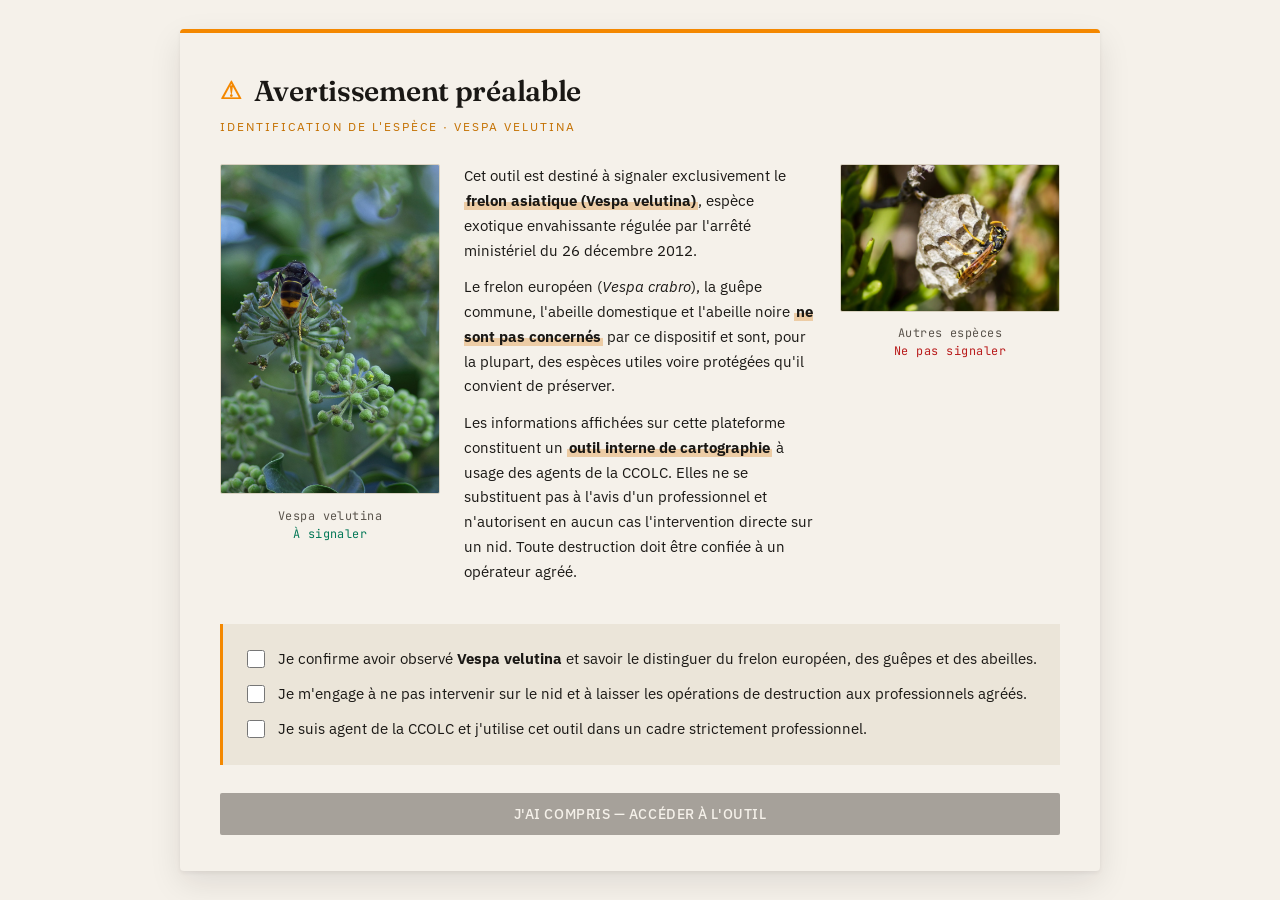
<file: disclaimer.html>
<!DOCTYPE html>
<html lang="fr">
<head>
  <meta charset="UTF-8">
  <meta name="viewport" content="width=device-width, initial-scale=1.0">
  <title>Avertissement — Frelon CCOLC</title>
  <link rel="stylesheet" href="css/app.css">
  <style>
    body {
      display: flex; align-items: center; justify-content: center;
      min-height: 100vh; padding: 20px;
    }
    .disclaimer {
      max-width: 920px;
      background: var(--paper);
      border-radius: var(--radius-md);
      border-top: 4px solid var(--amber);
      padding: 36px 40px;
      box-shadow: var(--shadow-md);
    }
    .disclaimer__title {
      font-family: var(--font-display);
      font-size: 1.8rem;
      font-weight: 600;
      letter-spacing: -0.01em;
      margin: 0 0 4px;
      display: flex; align-items: center; gap: 12px;
    }
    .disclaimer__subtitle {
      font-size: 0.78rem;
      letter-spacing: 0.16em;
      text-transform: uppercase;
      color: var(--amber-deep);
      margin: 0 0 28px;
    }
    .disclaimer__warn {
      font-size: 1.5rem;
      color: var(--amber);
    }
    .disclaimer__split {
      display: grid;
      grid-template-columns: 220px 1fr 220px;
      gap: 24px;
      align-items: start;
      margin-bottom: 28px;
    }
    @media (max-width: 700px) {
      .disclaimer__split { grid-template-columns: 1fr; }
      .disclaimer__split img { max-width: 280px; margin: 0 auto; }
    }
    .disclaimer__split img {
      width: 100%;
      border-radius: var(--radius);
      border: 1px solid var(--line);
    }
    .disclaimer__caption {
      font-size: 0.74rem;
      text-align: center;
      color: var(--ink-muted);
      margin-top: 6px;
      font-family: var(--font-mono);
      letter-spacing: 0.04em;
    }
    .disclaimer__text p {
      margin: 0 0 12px;
      line-height: 1.65;
    }
    .disclaimer__text strong {
      background: linear-gradient(to bottom, transparent 60%, rgba(217,119,6,0.3) 60%);
      padding: 0 2px;
    }
    .disclaimer__checks {
      background: var(--paper-warm);
      padding: 18px 20px;
      border-left: 3px solid var(--amber);
      margin: 20px 0 28px;
      font-size: 0.92rem;
    }
    .disclaimer__checks label {
      display: flex; align-items: flex-start; gap: 10px;
      cursor: pointer; padding: 6px 0;
    }
    .disclaimer__checks input[type="checkbox"] {
      width: 18px; height: 18px;
      accent-color: var(--amber);
      margin-top: 2px;
      flex-shrink: 0;
    }
  </style>
</head>
<body>

  <div class="disclaimer">
    <h1 class="disclaimer__title">
      <span class="disclaimer__warn">⚠</span>
      Avertissement préalable
    </h1>
    <p class="disclaimer__subtitle">Identification de l'espèce · Vespa velutina</p>

    <div class="disclaimer__split">
      <div>
        <img src="assets/frelon_asiatique.jpg"
             alt="Frelon asiatique (Vespa velutina)">
        <div class="disclaimer__caption">
          Vespa velutina<br>
          <span style="color:var(--emerald);">À signaler</span>
        </div>
      </div>

      <div class="disclaimer__text">
        <p>
          Cet outil est destiné à signaler exclusivement le
          <strong>frelon asiatique (Vespa velutina)</strong>, espèce exotique
          envahissante régulée par l'arrêté ministériel du 26 décembre 2012.
        </p>
        <p>
          Le frelon européen (<em>Vespa crabro</em>), la guêpe commune, l'abeille
          domestique et l'abeille noire <strong>ne sont pas concernés</strong>
          par ce dispositif et sont, pour la plupart, des espèces utiles voire
          protégées qu'il convient de préserver.
        </p>
        <p>
          Les informations affichées sur cette plateforme constituent un
          <strong>outil interne de cartographie</strong> à usage des agents
          de la CCOLC. Elles ne se substituent pas à l'avis d'un professionnel
          et n'autorisent en aucun cas l'intervention directe sur un nid.
          Toute destruction doit être confiée à un opérateur agréé.
        </p>
      </div>

      <div>
        <img src="assets/autres_insectes.jpg"
             alt="Autres hyménoptères à ne pas confondre">
        <div class="disclaimer__caption">
          Autres espèces<br>
          <span style="color:var(--crimson);">Ne pas signaler</span>
        </div>
      </div>
    </div>

    <div class="disclaimer__checks">
      <label>
        <input type="checkbox" id="check-1" required>
        <span>
          Je confirme avoir observé <strong>Vespa velutina</strong> et savoir
          le distinguer du frelon européen, des guêpes et des abeilles.
        </span>
      </label>
      <label>
        <input type="checkbox" id="check-2" required>
        <span>
          Je m'engage à ne pas intervenir sur le nid et à laisser les
          opérations de destruction aux professionnels agréés.
        </span>
      </label>
      <label>
        <input type="checkbox" id="check-3" required>
        <span>
          Je suis agent de la CCOLC et j'utilise cet outil dans un cadre
          strictement professionnel.
        </span>
      </label>
    </div>

    <button type="button" class="btn btn--primary" id="continue-btn" disabled>
      J'ai compris — accéder à l'outil
    </button>
  </div>

  <script>
    // Activation du bouton si toutes les cases cochées
    const checks = document.querySelectorAll('.disclaimer__checks input[type="checkbox"]');
    const btn = document.getElementById('continue-btn');
    function update() {
      btn.disabled = ![...checks].every(c => c.checked);
    }
    checks.forEach(c => c.addEventListener('change', update));

    btn.addEventListener('click', () => {
      sessionStorage.setItem('frelon_ccolc_disclaimer_ok', '1');
      location.href = 'index.html';
    });

    // Si déjà accepté pour cette session, rediriger
    if (sessionStorage.getItem('frelon_ccolc_disclaimer_ok') === '1') {
      location.replace('index.html');
    }
  </script>
</body>
</html>
</file>
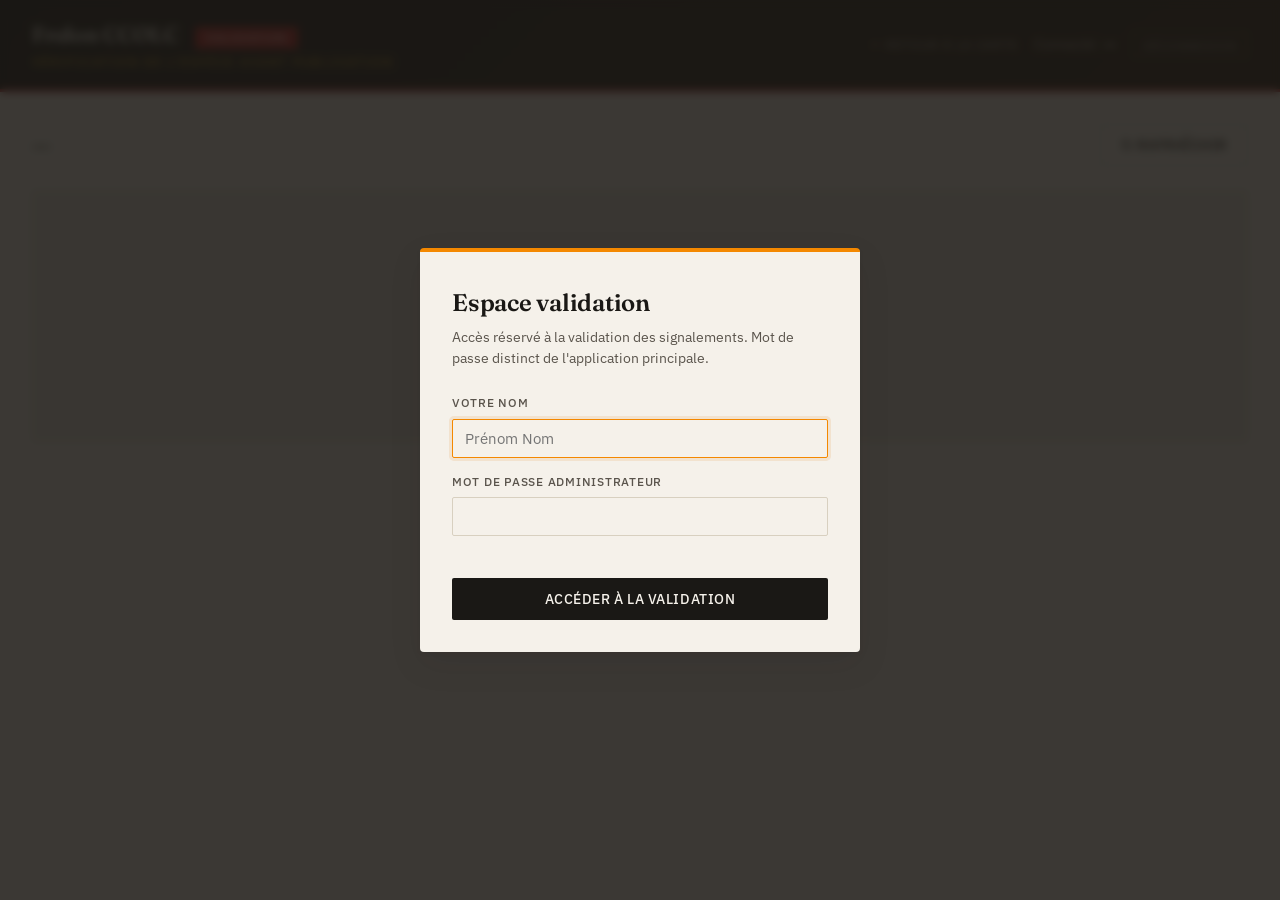
<file: validation.html>
<!DOCTYPE html>
<html lang="fr">
<head>
  <meta charset="UTF-8">
  <meta name="viewport" content="width=device-width, initial-scale=1.0">
  <title>Validation — Frelon CCOLC</title>

  <link rel="stylesheet" href="css/app.css">
  <link rel="stylesheet" href="css/validation.css">
  <link rel="icon" type="image/png" href="assets/olc-logo.png">
</head>
<body class="validation-body">

  <header class="val-header">
    <div>
      <h1 class="val-header__title">
        Frelon CCOLC <span class="val-header__badge">Validation</span>
      </h1>
      <p class="val-header__subtitle">Vérification de l'espèce avant publication</p>
    </div>
    <div class="val-header__nav">
      <a href="index.html">← Retour à la carte</a>
      <span style="color:rgba(245,241,234,0.7);">
        Connecté : <strong style="color:var(--paper);" id="admin-name">—</strong>
      </span>
      <button class="app-header__logout" id="logout-btn">Déconnexion</button>
    </div>
  </header>

  <main class="val-main">

    <div class="val-toolbar">
      <div class="val-toolbar__count" id="count">—</div>
      <div class="val-toolbar__actions">
        <button class="btn btn--ghost" id="refresh-btn">
          ↻ Rafraîchir
        </button>
      </div>
    </div>

    <div id="signalements-list">
      <div class="val-empty">
        <div class="val-empty__icon">⏳</div>
        <div class="val-empty__msg">Chargement...</div>
      </div>
    </div>

  </main>

  <script type="module" src="js/validation.js"></script>
</body>
</html>
</file>
<file: css/app.css>
/* =====================================================================
   FRELON CCOLC — Système de triangulation des nids de Vespa velutina
   Design : sobre / institutionnel / typo éditoriale
   Palette : noir charbon + crème + accent ambre frelon
   ===================================================================== */

@import url('https://fonts.googleapis.com/css2?family=Fraunces:opsz,wght@9..144,400;9..144,600;9..144,700&family=IBM+Plex+Sans:wght@400;500;600&family=JetBrains+Mono:wght@400;500&display=swap');

:root {
  /* Palette */
  --ink:        #1a1815;     /* noir charbon, pas pur */
  --ink-soft:   #2a2723;
  --ink-muted:  #5a544c;
  --paper:      #f5f1ea;     /* crème chaude */
  --paper-warm: #ebe5d9;
  --line:       #d8d0c0;
  --olc-orange: #f48800;     /* Orange officiel OLC */
  --olc-orange-deep: #c47000;
  --olc-blue:   #007fc8;     /* Bleu officiel OLC */
  --olc-blue-deep: #005d96;
  --amber:      #f48800;     /* alias pour compat */
  --amber-deep: #c47000;
  --honey:      #f5a623;
  --crimson:    #b91c1c;     /* alerte */
  --emerald:    #047857;     /* succès / validation */
  --slate:      #475569;

  /* Confiance */
  --conf-very-high: #7f1d1d;
  --conf-high:      #c2410c;
  --conf-medium:    #ca8a04;
  --conf-low:       #475569;

  /* Typographie */
  --font-display: 'Fraunces', Georgia, serif;
  --font-body:    'IBM Plex Sans', system-ui, sans-serif;
  --font-mono:    'JetBrains Mono', ui-monospace, monospace;

  /* Layout */
  --radius:     2px;          /* angles très peu arrondis = institutionnel */
  --radius-md:  4px;
  --shadow:     0 1px 0 rgba(26,24,21,0.04), 0 4px 12px rgba(26,24,21,0.06);
  --shadow-md:  0 2px 4px rgba(26,24,21,0.06), 0 12px 32px rgba(26,24,21,0.10);
}

/* =================== RESET =================== */
*, *::before, *::after { box-sizing: border-box; }
html, body { margin: 0; padding: 0; }
body {
  font-family: var(--font-body);
  font-size: 15px;
  line-height: 1.55;
  color: var(--ink);
  background: var(--paper);
  -webkit-font-smoothing: antialiased;
  text-rendering: optimizeLegibility;
}

button { font-family: inherit; cursor: pointer; border: none; background: none; color: inherit; }
input, select, textarea { font-family: inherit; }
a { color: var(--amber-deep); text-decoration: underline; text-underline-offset: 3px; }
a:hover { color: var(--ink); }

/* =================== HEADER =================== */
.app-header {
  background: var(--ink);
  color: var(--paper);
  padding: 16px 24px;
  display: flex;
  align-items: center;
  justify-content: space-between;
  border-bottom: 3px solid var(--olc-orange);
}
.app-header__brand {
  display: flex; align-items: center; gap: 18px;
}
.app-header__logo {
  height: 44px;
  width: auto;
  /* OLC est un PNG transparent, pas besoin de fond blanc */
}
.app-header__title {
  font-family: var(--font-display);
  font-size: 1.35rem;
  font-weight: 600;
  letter-spacing: -0.01em;
  margin: 0;
  line-height: 1.1;
}
.app-header__subtitle {
  font-size: 0.72rem;
  letter-spacing: 0.18em;
  text-transform: uppercase;
  color: var(--olc-orange);
  margin: 2px 0 0;
  font-weight: 500;
}
.app-header__user {
  display: flex; align-items: center; gap: 12px;
  font-size: 0.85rem;
  color: rgba(245,241,234,0.7);
}
.app-header__user strong { color: var(--paper); font-weight: 500; }
.app-header__logout {
  font-size: 0.78rem;
  color: rgba(245,241,234,0.6);
  text-transform: uppercase;
  letter-spacing: 0.08em;
  padding: 4px 10px;
  border: 1px solid rgba(245,241,234,0.25);
  transition: all 0.15s;
}
.app-header__logout:hover {
  background: var(--amber);
  color: var(--ink);
  border-color: var(--amber);
}

/* =================== LAYOUT =================== */
.app-main {
  display: grid;
  grid-template-columns: 380px 1fr;
  height: calc(100vh - 75px);
  overflow: hidden;
}
@media (max-width: 900px) {
  .app-main { grid-template-columns: 1fr; height: auto; }
}

/* =================== SIDEBAR =================== */
.sidebar {
  background: var(--paper-warm);
  border-right: 1px solid var(--line);
  overflow-y: auto;
  padding: 24px;
}
.sidebar__section { margin-bottom: 32px; }
.sidebar__section:last-child { margin-bottom: 0; }

.section-title {
  font-family: var(--font-display);
  font-size: 0.95rem;
  font-weight: 600;
  margin: 0 0 12px;
  padding-bottom: 8px;
  border-bottom: 1px solid var(--line);
  display: flex;
  align-items: baseline;
  justify-content: space-between;
}
.section-title__num {
  font-family: var(--font-mono);
  font-size: 0.7rem;
  color: var(--ink-muted);
  font-weight: 400;
}

/* Stats */
.stats-grid {
  display: grid;
  grid-template-columns: repeat(2, 1fr);
  gap: 8px;
}
.stat-tile {
  background: var(--paper);
  border: 1px solid var(--line);
  padding: 12px 14px;
  border-radius: var(--radius);
  position: relative;
}
.stat-tile__label {
  font-size: 0.7rem;
  text-transform: uppercase;
  letter-spacing: 0.08em;
  color: var(--ink-muted);
  margin-bottom: 4px;
}
.stat-tile__value {
  font-family: var(--font-display);
  font-size: 1.7rem;
  font-weight: 600;
  line-height: 1;
  color: var(--ink);
}
.stat-tile--accent .stat-tile__value { color: var(--amber-deep); }
.stat-tile--alert  .stat-tile__value { color: var(--crimson); }

/* =================== FORM =================== */
.form-row { margin-bottom: 14px; }
.form-row label {
  display: block;
  font-size: 0.78rem;
  font-weight: 500;
  text-transform: uppercase;
  letter-spacing: 0.06em;
  color: var(--ink-muted);
  margin-bottom: 6px;
}
.form-row input[type="text"],
.form-row input[type="password"],
.form-row select,
.form-row textarea {
  width: 100%;
  padding: 9px 12px;
  background: var(--paper);
  border: 1px solid var(--line);
  border-radius: var(--radius);
  font-size: 0.92rem;
  color: var(--ink);
  transition: border-color 0.15s, box-shadow 0.15s;
}
.form-row input:focus,
.form-row select:focus,
.form-row textarea:focus {
  outline: none;
  border-color: var(--amber);
  box-shadow: 0 0 0 3px rgba(217,119,6,0.12);
}
.form-row textarea { resize: vertical; min-height: 60px; }

.form-row--split { display: grid; grid-template-columns: 1fr 1fr; gap: 10px; }

/* Autocomplete BAN */
.autocomplete-wrap { position: relative; }
.autocomplete-list {
  position: absolute; top: 100%; left: 0; right: 0;
  background: var(--paper);
  border: 1px solid var(--line);
  border-top: none;
  max-height: 220px;
  overflow-y: auto;
  z-index: 100;
  box-shadow: var(--shadow-md);
}
.autocomplete-item {
  padding: 8px 12px;
  font-size: 0.88rem;
  cursor: pointer;
  border-bottom: 1px solid var(--paper-warm);
}
.autocomplete-item:last-child { border-bottom: none; }
.autocomplete-item:hover,
.autocomplete-item--active { background: var(--amber); color: var(--ink); }
.autocomplete-item__commune {
  font-size: 0.74rem; color: var(--ink-muted);
  display: block;
}
.autocomplete-item:hover .autocomplete-item__commune { color: var(--ink-soft); }

/* File input personnalisé */
.file-input-wrap {
  border: 1.5px dashed var(--line);
  border-radius: var(--radius);
  padding: 16px;
  text-align: center;
  background: var(--paper);
  cursor: pointer;
  transition: all 0.15s;
}
.file-input-wrap:hover {
  border-color: var(--amber);
  background: rgba(217,119,6,0.04);
}
.file-input-wrap input[type="file"] { display: none; }
.file-input-wrap__icon { font-size: 1.6rem; margin-bottom: 4px; }
.file-input-wrap__label { font-size: 0.85rem; color: var(--ink-muted); }
.file-input-wrap--filled {
  border-style: solid;
  border-color: var(--emerald);
  background: rgba(4,120,87,0.05);
}
.file-input-wrap--filled .file-input-wrap__label { color: var(--emerald); font-weight: 500; }
.file-preview {
  margin-top: 10px;
  max-width: 100%;
  max-height: 120px;
  border-radius: var(--radius);
  display: block;
  margin-left: auto;
  margin-right: auto;
}

/* Buttons */
.btn {
  display: inline-flex;
  align-items: center;
  justify-content: center;
  gap: 8px;
  padding: 11px 20px;
  font-size: 0.86rem;
  font-weight: 500;
  letter-spacing: 0.04em;
  text-transform: uppercase;
  border-radius: var(--radius);
  transition: all 0.15s;
  border: 1px solid transparent;
}
.btn--primary {
  background: var(--ink);
  color: var(--paper);
  width: 100%;
}
.btn--primary:hover:not(:disabled) {
  background: var(--amber-deep);
}
.btn--primary:disabled {
  background: var(--ink-muted);
  cursor: not-allowed;
  opacity: 0.5;
}
.btn--ghost {
  background: transparent;
  border-color: var(--line);
  color: var(--ink);
}
.btn--ghost:hover { background: var(--paper); border-color: var(--ink); }

/* Legend */
.legend-list { list-style: none; margin: 0; padding: 0; font-size: 0.82rem; }
.legend-list li {
  display: flex; align-items: center; gap: 10px;
  padding: 6px 0;
  border-bottom: 1px dotted var(--line);
}
.legend-list li:last-child { border-bottom: none; }
.legend-swatch {
  width: 18px; height: 18px;
  border: 1.5px solid var(--ink);
  flex-shrink: 0;
}
.legend-swatch--circle { border-radius: 50%; }
.legend-swatch--very-high { background: var(--conf-very-high); }
.legend-swatch--high      { background: var(--conf-high); }
.legend-swatch--medium    { background: var(--conf-medium); }
.legend-swatch--single    { background: var(--slate); }
.legend-swatch--nest      { background: var(--ink); }
.legend-swatch--ai        { background: repeating-linear-gradient(45deg, var(--amber), var(--amber) 4px, var(--honey) 4px, var(--honey) 8px); }

/* =================== MAP =================== */
.map-zone {
  position: relative;
  height: 100%;
  min-height: 500px;
}
@media (max-width: 900px) {
  .map-zone { height: 65vh; }
}
#map { width: 100%; height: 100%; }

.map-overlay {
  position: absolute;
  z-index: 600;
  background: rgba(245,241,234,0.96);
  backdrop-filter: blur(8px);
  border: 1px solid var(--line);
  padding: 10px 14px;
  border-radius: var(--radius);
  font-size: 0.78rem;
  box-shadow: var(--shadow);
}
.map-overlay--top-left { top: 12px; left: 12px; }
.map-overlay--bottom-right { bottom: 12px; right: 12px; max-width: 280px; }

.map-helper {
  font-family: var(--font-mono);
  color: var(--ink-muted);
  font-size: 0.72rem;
  letter-spacing: 0.04em;
}

/* =================== TOAST =================== */
.toast-stack {
  position: fixed;
  top: 90px; right: 20px;
  display: flex; flex-direction: column; gap: 8px;
  z-index: 9999;
  max-width: 360px;
}
.toast {
  background: var(--ink);
  color: var(--paper);
  padding: 12px 16px;
  border-radius: var(--radius);
  font-size: 0.88rem;
  border-left: 3px solid var(--amber);
  box-shadow: var(--shadow-md);
  animation: slideIn 0.25s ease-out;
}
.toast--success { border-left-color: var(--emerald); }
.toast--error   { border-left-color: var(--crimson); }
.toast--warn    { border-left-color: var(--honey); }

@keyframes slideIn {
  from { transform: translateX(20px); opacity: 0; }
  to   { transform: translateX(0); opacity: 1; }
}

/* =================== AUTH MODAL =================== */
.modal-backdrop {
  position: fixed; inset: 0;
  background: rgba(26,24,21,0.85);
  backdrop-filter: blur(4px);
  display: flex; align-items: center; justify-content: center;
  z-index: 10000;
  padding: 20px;
}
.modal {
  background: var(--paper);
  max-width: 440px; width: 100%;
  border-radius: var(--radius-md);
  border-top: 4px solid var(--amber);
  padding: 32px;
  box-shadow: var(--shadow-md);
}
.modal__title {
  font-family: var(--font-display);
  font-size: 1.5rem;
  font-weight: 600;
  margin: 0 0 6px;
  letter-spacing: -0.01em;
}
.modal__subtitle {
  font-size: 0.86rem;
  color: var(--ink-muted);
  margin: 0 0 24px;
}

/* =================== LEAFLET CUSTOM =================== */
.leaflet-popup-content-wrapper {
  background: var(--paper);
  border-radius: var(--radius);
  border-top: 3px solid var(--amber);
  padding: 0;
  box-shadow: var(--shadow-md);
}
.leaflet-popup-content { margin: 14px 16px; font-family: var(--font-body); }
.leaflet-popup-content h4 {
  font-family: var(--font-display);
  margin: 0 0 8px;
  font-size: 1rem;
}
.leaflet-popup-content dl {
  margin: 0; display: grid; grid-template-columns: auto 1fr; gap: 4px 12px;
  font-size: 0.84rem;
}
.leaflet-popup-content dt {
  font-weight: 500;
  color: var(--ink-muted);
  font-size: 0.74rem;
  text-transform: uppercase;
  letter-spacing: 0.04em;
}
.leaflet-popup-content dd { margin: 0; }
.leaflet-popup-tip { background: var(--paper); }

/* Loader */
.spinner {
  display: inline-block;
  width: 14px; height: 14px;
  border: 2px solid currentColor;
  border-right-color: transparent;
  border-radius: 50%;
  animation: spin 0.7s linear infinite;
}
@keyframes spin { to { transform: rotate(360deg); } }
</file>
<file: css/validation.css>
/* =====================================================================
   VALIDATION — Interface super-agent pour validation des photos
   ===================================================================== */

.validation-body {
  background: var(--paper);
  min-height: 100vh;
  margin: 0;
}

/* Header spécifique validation (rouge sombre = mode admin) */
.val-header {
  background: linear-gradient(135deg, #1a1815 0%, #2a1f14 100%);
  color: var(--paper);
  padding: 18px 32px;
  border-bottom: 3px solid var(--crimson);
  display: flex;
  align-items: center;
  justify-content: space-between;
}
.val-header__title {
  font-family: var(--font-display);
  font-size: 1.35rem;
  font-weight: 600;
  margin: 0;
  letter-spacing: -0.01em;
}
.val-header__subtitle {
  font-size: 0.72rem;
  letter-spacing: 0.18em;
  text-transform: uppercase;
  color: #fbbf24;
  margin: 2px 0 0;
}
.val-header__badge {
  background: var(--crimson);
  color: var(--paper);
  padding: 4px 10px;
  font-size: 0.72rem;
  letter-spacing: 0.08em;
  text-transform: uppercase;
  border-radius: var(--radius);
  font-weight: 500;
  margin-left: 12px;
}
.val-header__nav {
  display: flex; align-items: center; gap: 16px;
  font-size: 0.85rem;
}
.val-header__nav a {
  color: rgba(245,241,234,0.7);
  text-decoration: none;
  font-size: 0.78rem;
  text-transform: uppercase;
  letter-spacing: 0.08em;
}
.val-header__nav a:hover { color: var(--paper); }

/* Layout principal */
.val-main {
  max-width: 1280px;
  margin: 0 auto;
  padding: 32px;
}

.val-toolbar {
  display: flex;
  align-items: center;
  justify-content: space-between;
  margin-bottom: 24px;
  flex-wrap: wrap;
  gap: 12px;
}
.val-toolbar__count {
  font-family: var(--font-display);
  font-size: 1.4rem;
  font-weight: 600;
}
.val-toolbar__count strong { color: var(--crimson); }
.val-toolbar__actions {
  display: flex; gap: 10px;
}

.val-empty {
  background: var(--paper-warm);
  border: 1px dashed var(--line);
  padding: 64px 24px;
  text-align: center;
  border-radius: var(--radius-md);
}
.val-empty__icon { font-size: 3rem; margin-bottom: 12px; opacity: 0.3; }
.val-empty__msg {
  font-family: var(--font-display);
  font-size: 1.2rem;
  margin: 0 0 6px;
}
.val-empty__sub { color: var(--ink-muted); font-size: 0.92rem; }

/* Grille de cartes signalements */
.val-grid {
  display: grid;
  grid-template-columns: repeat(auto-fill, minmax(360px, 1fr));
  gap: 20px;
}

.val-card {
  background: var(--paper);
  border: 1px solid var(--line);
  border-top: 3px solid var(--crimson);
  border-radius: var(--radius);
  overflow: hidden;
  display: flex;
  flex-direction: column;
  transition: box-shadow 0.2s;
}
.val-card:hover { box-shadow: var(--shadow-md); }

.val-card__photo {
  position: relative;
  height: 280px;
  background: var(--ink);
  overflow: hidden;
  cursor: zoom-in;
}
.val-card__photo img {
  width: 100%; height: 100%;
  object-fit: cover;
  display: block;
}
.val-card__photo-zoom {
  position: absolute;
  bottom: 8px; right: 8px;
  background: rgba(26,24,21,0.7);
  color: var(--paper);
  padding: 4px 8px;
  border-radius: var(--radius);
  font-size: 0.72rem;
  text-transform: uppercase;
  letter-spacing: 0.06em;
}

.val-card__body {
  padding: 16px 18px;
  flex: 1;
  display: flex;
  flex-direction: column;
}
.val-card__header {
  display: flex;
  justify-content: space-between;
  align-items: baseline;
  margin-bottom: 10px;
}
.val-card__commune {
  font-family: var(--font-display);
  font-size: 1.05rem;
  font-weight: 600;
}
.val-card__age {
  font-size: 0.76rem;
  color: var(--ink-muted);
  font-family: var(--font-mono);
}
.val-card__age--urgent { color: var(--crimson); font-weight: 500; }

.val-card__adresse {
  font-size: 0.86rem;
  color: var(--ink-soft);
  margin-bottom: 12px;
  line-height: 1.4;
}

.val-card__meta {
  display: grid;
  grid-template-columns: auto 1fr;
  gap: 4px 12px;
  font-size: 0.78rem;
  margin-bottom: 12px;
  padding: 10px;
  background: var(--paper-warm);
  border-radius: var(--radius);
}
.val-card__meta dt {
  color: var(--ink-muted);
  font-weight: 500;
  text-transform: uppercase;
  letter-spacing: 0.04em;
  font-size: 0.7rem;
}
.val-card__meta dd { margin: 0; }

.val-card__commentaire {
  font-size: 0.86rem;
  color: var(--ink-soft);
  font-style: italic;
  border-left: 2px solid var(--line);
  padding-left: 10px;
  margin-bottom: 14px;
  line-height: 1.5;
}

.val-card__actions {
  display: grid;
  grid-template-columns: 1fr 1fr;
  gap: 8px;
  margin-top: auto;
}
.val-card__actions .btn { width: 100%; padding: 10px 12px; font-size: 0.8rem; }

.btn--validate {
  background: var(--emerald);
  color: var(--paper);
}
.btn--validate:hover:not(:disabled) { background: #035c45; }
.btn--reject {
  background: var(--paper);
  color: var(--crimson);
  border: 1px solid var(--crimson);
}
.btn--reject:hover:not(:disabled) { background: var(--crimson); color: var(--paper); }

/* Lightbox photo */
.lightbox {
  position: fixed; inset: 0;
  background: rgba(26,24,21,0.95);
  display: flex;
  align-items: center;
  justify-content: center;
  z-index: 9999;
  padding: 40px;
  cursor: zoom-out;
}
.lightbox img {
  max-width: 100%;
  max-height: 100%;
  border-radius: var(--radius);
  box-shadow: 0 8px 32px rgba(0,0,0,0.5);
}
.lightbox__close {
  position: absolute;
  top: 16px; right: 24px;
  color: var(--paper);
  font-size: 2rem;
  background: none;
  border: none;
  cursor: pointer;
}

/* Modal de motif de rejet */
.reject-modal__textarea {
  width: 100%;
  padding: 10px;
  border: 1px solid var(--line);
  border-radius: var(--radius);
  font-family: var(--font-body);
  font-size: 0.9rem;
  resize: vertical;
  min-height: 80px;
  background: var(--paper);
  margin-bottom: 16px;
}
.reject-modal__buttons {
  display: flex; gap: 10px; justify-content: flex-end;
}

/* Bandeau d'erreur connexion */
.val-error {
  background: #fef2f2;
  border: 1px solid #fecaca;
  border-left: 4px solid var(--crimson);
  padding: 16px 20px;
  border-radius: var(--radius);
  margin-bottom: 24px;
  color: #7f1d1d;
}

/* Badge urgence */
.val-card.urgent { border-top-color: #f59e0b; }
.val-card.urgent .val-card__age { color: #b45309; font-weight: 600; }
</file>
